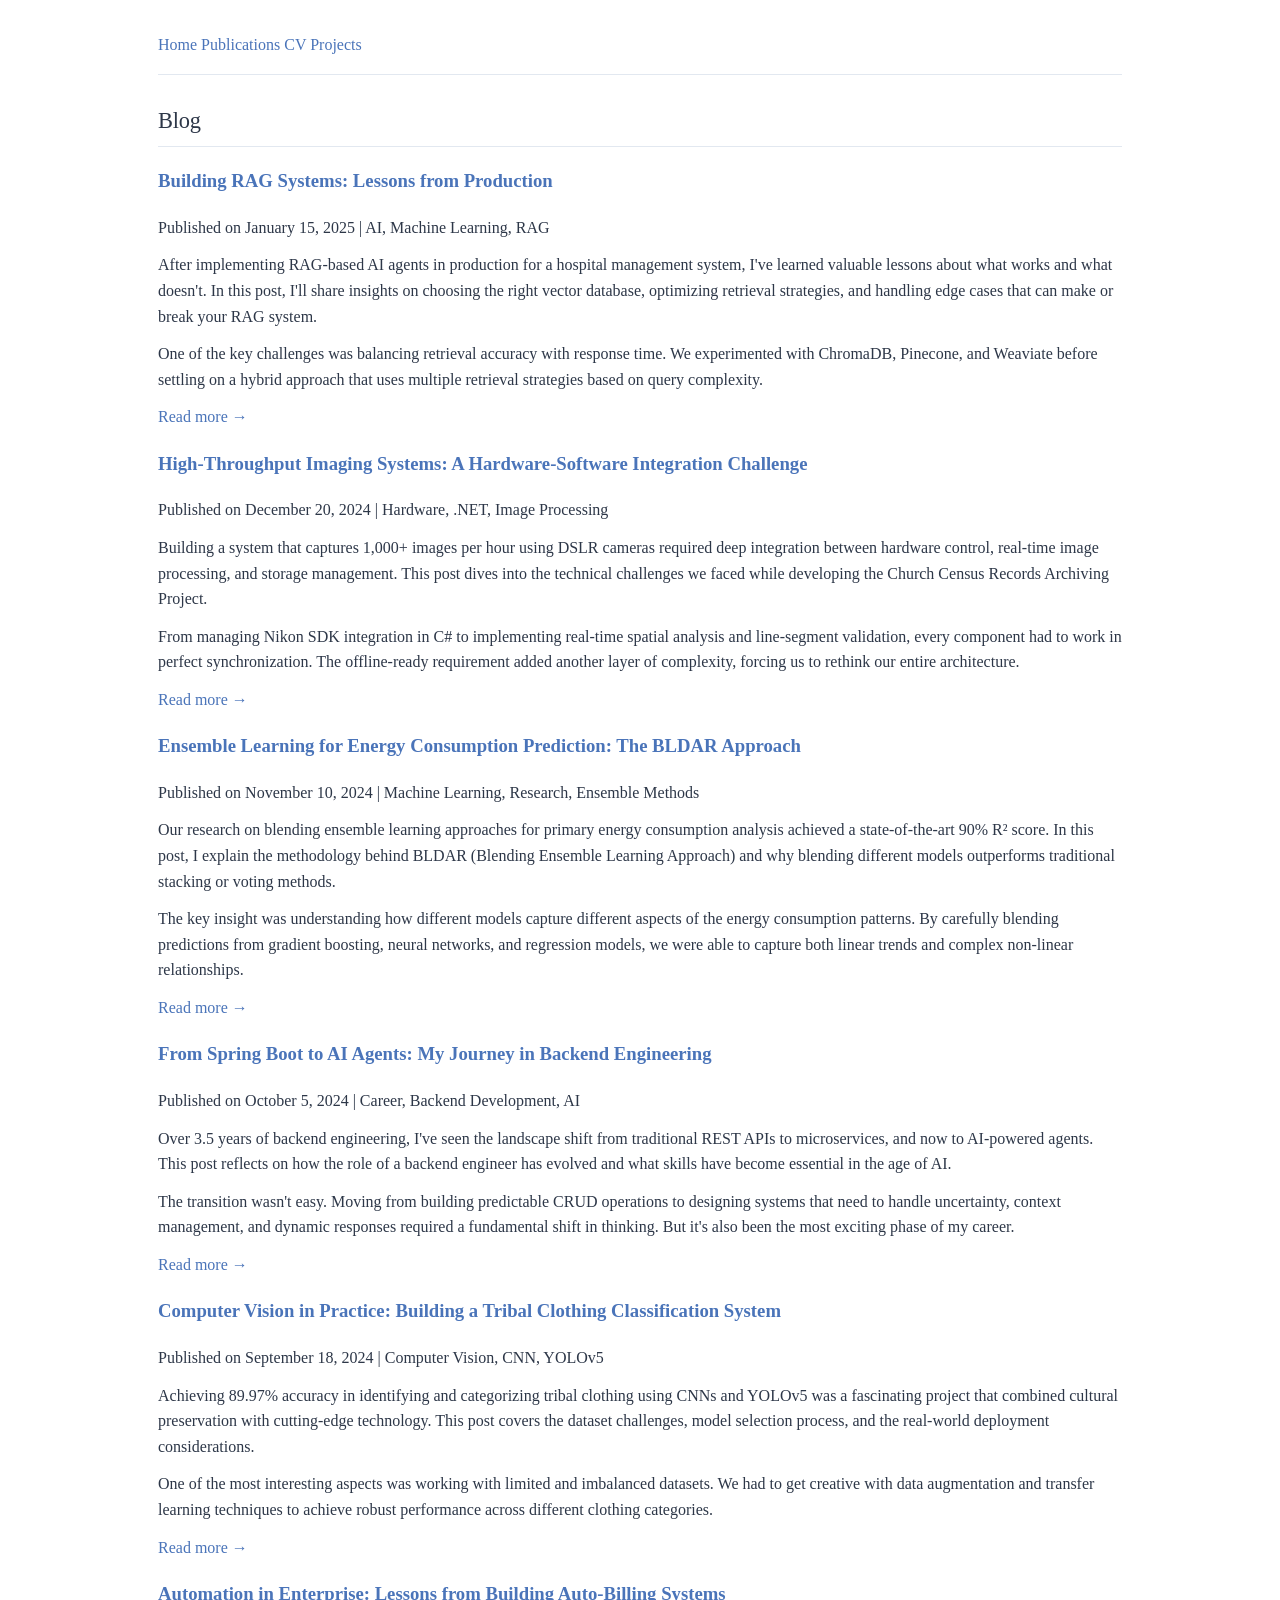
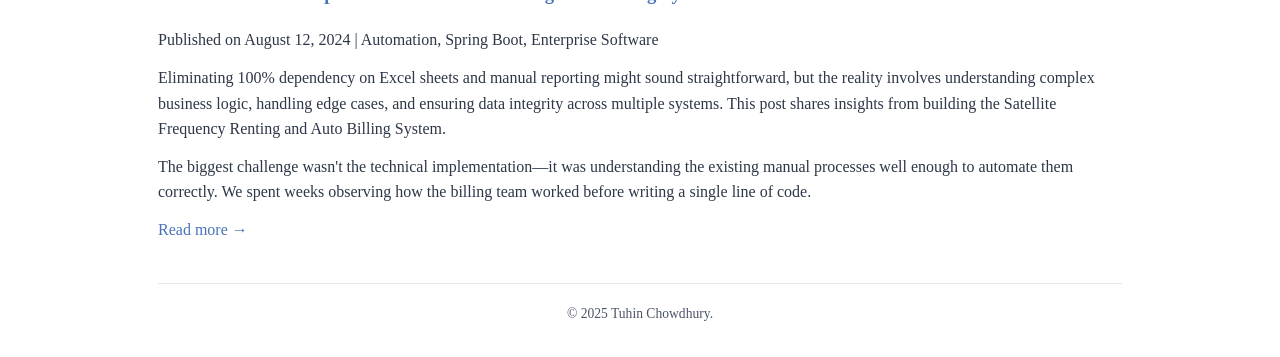
<file: blog.html>
<!DOCTYPE html>
<html lang="en">
<head>
    <meta charset="UTF-8">
    <meta name="viewport" content="width=device-width, initial-scale=1.0">
    <title>Blog - Tuhin Chowdhury</title>
    <link rel="stylesheet" href="style.css">
</head>
<body>

    <header class="header">
        <div class="container">
            <nav>
                <a href="index.html">Home</a>
                <a href="index.html#publications">Publications</a>
                <a href="Tuhin-Chowdhury_CV_2025.pdf" target="_blank">CV</a>
                <a href="index.html#projects">Projects</a>
                <!-- <a href="blog.html">Blog</a> -->
            </nav>
        </div>
    </header>

    <main class="container">
        <section id="blog">
            <h2>Blog</h2>
            
            <div class="blog-post">
                <h3><a href="#">Building RAG Systems: Lessons from Production</a></h3>
                <p class="blog-meta">Published on January 15, 2025 | AI, Machine Learning, RAG</p>
                <p>
                    After implementing RAG-based AI agents in production for a hospital management system, I've learned valuable lessons about what works and what doesn't. In this post, I'll share insights on choosing the right vector database, optimizing retrieval strategies, and handling edge cases that can make or break your RAG system.
                </p>
                <p>
                    One of the key challenges was balancing retrieval accuracy with response time. We experimented with ChromaDB, Pinecone, and Weaviate before settling on a hybrid approach that uses multiple retrieval strategies based on query complexity.
                </p>
                <a href="#" class="read-more">Read more →</a>
            </div>

            <div class="blog-post">
                <h3><a href="#">High-Throughput Imaging Systems: A Hardware-Software Integration Challenge</a></h3>
                <p class="blog-meta">Published on December 20, 2024 | Hardware, .NET, Image Processing</p>
                <p>
                    Building a system that captures 1,000+ images per hour using DSLR cameras required deep integration between hardware control, real-time image processing, and storage management. This post dives into the technical challenges we faced while developing the Church Census Records Archiving Project.
                </p>
                <p>
                    From managing Nikon SDK integration in C# to implementing real-time spatial analysis and line-segment validation, every component had to work in perfect synchronization. The offline-ready requirement added another layer of complexity, forcing us to rethink our entire architecture.
                </p>
                <a href="#" class="read-more">Read more →</a>
            </div>

            <div class="blog-post">
                <h3><a href="#">Ensemble Learning for Energy Consumption Prediction: The BLDAR Approach</a></h3>
                <p class="blog-meta">Published on November 10, 2024 | Machine Learning, Research, Ensemble Methods</p>
                <p>
                    Our research on blending ensemble learning approaches for primary energy consumption analysis achieved a state-of-the-art 90% R² score. In this post, I explain the methodology behind BLDAR (Blending Ensemble Learning Approach) and why blending different models outperforms traditional stacking or voting methods.
                </p>
                <p>
                    The key insight was understanding how different models capture different aspects of the energy consumption patterns. By carefully blending predictions from gradient boosting, neural networks, and regression models, we were able to capture both linear trends and complex non-linear relationships.
                </p>
                <a href="#" class="read-more">Read more →</a>
            </div>

            <div class="blog-post">
                <h3><a href="#">From Spring Boot to AI Agents: My Journey in Backend Engineering</a></h3>
                <p class="blog-meta">Published on October 5, 2024 | Career, Backend Development, AI</p>
                <p>
                    Over 3.5 years of backend engineering, I've seen the landscape shift from traditional REST APIs to microservices, and now to AI-powered agents. This post reflects on how the role of a backend engineer has evolved and what skills have become essential in the age of AI.
                </p>
                <p>
                    The transition wasn't easy. Moving from building predictable CRUD operations to designing systems that need to handle uncertainty, context management, and dynamic responses required a fundamental shift in thinking. But it's also been the most exciting phase of my career.
                </p>
                <a href="#" class="read-more">Read more →</a>
            </div>

            <div class="blog-post">
                <h3><a href="#">Computer Vision in Practice: Building a Tribal Clothing Classification System</a></h3>
                <p class="blog-meta">Published on September 18, 2024 | Computer Vision, CNN, YOLOv5</p>
                <p>
                    Achieving 89.97% accuracy in identifying and categorizing tribal clothing using CNNs and YOLOv5 was a fascinating project that combined cultural preservation with cutting-edge technology. This post covers the dataset challenges, model selection process, and the real-world deployment considerations.
                </p>
                <p>
                    One of the most interesting aspects was working with limited and imbalanced datasets. We had to get creative with data augmentation and transfer learning techniques to achieve robust performance across different clothing categories.
                </p>
                <a href="#" class="read-more">Read more →</a>
            </div>

            <div class="blog-post">
                <h3><a href="#">Automation in Enterprise: Lessons from Building Auto-Billing Systems</a></h3>
                <p class="blog-meta">Published on August 12, 2024 | Automation, Spring Boot, Enterprise Software</p>
                <p>
                    Eliminating 100% dependency on Excel sheets and manual reporting might sound straightforward, but the reality involves understanding complex business logic, handling edge cases, and ensuring data integrity across multiple systems. This post shares insights from building the Satellite Frequency Renting and Auto Billing System.
                </p>
                <p>
                    The biggest challenge wasn't the technical implementation—it was understanding the existing manual processes well enough to automate them correctly. We spent weeks observing how the billing team worked before writing a single line of code.
                </p>
                <a href="#" class="read-more">Read more →</a>
            </div>

        </section>
    </main>

    <footer class="footer">
        <div class="container">
            <p>&copy; 2025 Tuhin Chowdhury.</p>
        </div>
    </footer>

</body>
</html>
</file>
<file: style.css>
:root {
    --bg-color: #fff;
    --text-color: #2d3748;
    --text-secondary: #4a5568;
    --accent-color: #4a74b9;
    --accent-hover: #3a5c9e;
    --border-color: #e2e8f0;
    --shadow-color: rgba(0, 0, 0, 0.05);
    --accent-bg: rgba(74, 116, 185, 0.08);
    --accent-border: rgba(74, 116, 185, 0.2);
    --link-hover-text: #fff;
    --animation-offset: 3px;
    --transition-time: 0.3s;
    --page-max-width: 1060px;
}

[data-theme="dark"] {
    color-scheme: dark;
    --bg-color: #1a202c;
    --text-color: #e2e8f0;
    --text-secondary: #a0aec0;
    --accent-color: #7ba3d4;
    --accent-hover: #9bb8e0;
    --border-color: #2d3748;
    --shadow-color: rgba(0, 0, 0, 0.35);
    --accent-bg: rgba(123, 163, 212, 0.12);
    --accent-border: rgba(123, 163, 212, 0.25);
    --link-hover-text: #1a202c;
}

html {
    background-color: var(--bg-color);
    color: var(--text-color);
    min-height: 100%;
    transition: background-color var(--transition-time) ease, color var(--transition-time) ease;
}

* {
    box-sizing: border-box;
}

body {
    font-family: 'Merriweather', Georgia, 'Times New Roman', serif;
    line-height: 1.6;
    max-width: var(--page-max-width);
    margin: 0 auto;
    padding: 2rem 3rem;
    color: var(--text-color);
    background-color: var(--bg-color);
    min-height: 100vh;
    font-weight: 300;
    -webkit-font-smoothing: antialiased;
    -moz-osx-font-smoothing: grayscale;
    transition: background-color var(--transition-time) ease, color var(--transition-time) ease;
}

/* Theme toggle */
.header-title-row {
    display: flex;
    align-items: center;
    gap: 0.5rem;
    margin-bottom: 0.25rem;
}

.header-title-row h1 {
    margin: 0;
}

.theme-toggle {
    width: 2.35rem;
    height: 2.35rem;
    border: 1px solid var(--border-color);
    border-radius: 50%;
    background-color: var(--accent-bg);
    color: var(--accent-color);
    cursor: pointer;
    display: flex;
    align-items: center;
    justify-content: center;
    font-size: 1rem;
    box-shadow: 0 2px 6px var(--shadow-color);
    transition: all var(--transition-time) ease;
    flex-shrink: 0;
    padding: 0;
}

.theme-toggle:hover {
    background-color: var(--accent-bg);
    transform: scale(1.05);
}

.header-aside {
    display: flex;
    flex-direction: column;
    align-items: flex-end;
    flex-shrink: 0;
}

/* Ongoing research */
.ongoing-item {
    margin-bottom: 1.25rem;
    padding: 0.75rem 0;
    border-bottom: 1px solid var(--border-color);
    transition: transform var(--transition-time) ease;
}

.ongoing-item:hover {
    transform: translateX(var(--animation-offset));
}

.ongoing-item:last-child {
    border-bottom: none;
}

.pub-status {
    font-size: 0.85rem;
    font-weight: 500;
    color: #fff;
    background-color: var(--accent-color);
    padding: 0.15rem 0.5rem;
    border-radius: 4px;
    display: inline-block;
    box-shadow: 0 1px 3px var(--shadow-color);
}

/* Header */
header {
    margin-bottom: 1.5rem;
    border-bottom: 1px solid var(--border-color);
    padding-bottom: 1rem;
    display: flex;
    align-items: center;
    justify-content: space-between;
    gap: 2rem;
}

.header-content {
    flex: 1;
}

.header-image img {
    width: 130px;
    height: 130px;
    object-fit: cover;
    object-position: center center;
    border-radius: 50%;
    border: 2px solid var(--border-color);
    transition: transform var(--transition-time) ease, box-shadow var(--transition-time) ease;
}

.header-image img:hover {
    transform: scale(1.02);
    box-shadow: 0 5px 15px var(--shadow-color);
}

h1 {
    font-size: 2.2rem;
    font-weight: 500;
    margin: 0 0 0.25rem;
    letter-spacing: -0.02em;
    color: var(--text-color);
}

header > .header-content > p {
    margin: 0;
    color: var(--text-secondary);
    font-size: 1rem;
}

.social-links-header {
    display: flex;
    flex-wrap: wrap;
    gap: 1.25rem;
    margin: 1.2rem 0 0;
}

.social-links-header a {
    text-decoration: none;
    color: var(--text-secondary);
    transition: all var(--transition-time) ease;
    font-weight: 400;
    padding: 0.3rem 0.6rem;
    border-radius: 4px;
    font-size: 0.9rem;
}

.social-links-header a i {
    margin-right: 0.4rem;
}

.social-links-header a:hover {
    color: var(--accent-color);
    background-color: var(--accent-bg);
    transform: translateX(var(--animation-offset));
}

/* Sections */
@keyframes fadeIn {
    from {
        opacity: 0;
        transform: translateX(var(--animation-offset));
    }
    to {
        opacity: 1;
        transform: translateX(0);
    }
}

section {
    margin-bottom: 2rem;
    scroll-margin-top: 1rem;
    animation: fadeIn 0.8s ease-out;
    width: 100%;
}

h2 {
    font-size: 1.4rem;
    font-weight: 500;
    margin: 1.75rem 0 1rem;
    padding-bottom: 0.5rem;
    border-bottom: 1px solid var(--border-color);
    letter-spacing: -0.01em;
    color: var(--text-color);
}

p {
    margin: 0.5rem 0 0.75rem;
}

ul {
    padding-left: 1.25rem;
    margin: 0.5rem 0 0.75rem;
}

li {
    margin-bottom: 0.4rem;
    color: var(--text-secondary);
}

a {
    color: var(--accent-color);
    text-decoration: none;
    transition: color var(--transition-time) ease;
}

a:hover {
    color: var(--accent-hover);
}

strong {
    font-weight: 600;
    color: var(--accent-color);
}

small {
    font-size: 0.85rem;
    color: var(--text-secondary);
    font-weight: 400;
}

.highlight-name {
    font-weight: 600;
    color: var(--accent-color);
}

/* News */
.news-container {
    max-height: 300px;
    overflow-y: auto;
    scrollbar-width: none;
    -ms-overflow-style: none;
}

.news-container::-webkit-scrollbar {
    display: none;
}

.news-list {
    padding-left: 0;
    list-style-type: none;
    margin: 0.5rem 0;
}

.news-list li {
    margin-bottom: 0.9rem;
    padding-left: 0.9rem;
    border-left: 2px solid var(--accent-border);
    padding-bottom: 0.7rem;
    transition: transform var(--transition-time) ease;
}

.news-list li:hover {
    border-left-color: var(--accent-color);
    transform: translateX(var(--animation-offset));
}

/* Publications & Projects */
.publication-item {
    margin-bottom: 1.5rem;
    padding: 0.75rem 0;
    border-bottom: 1px solid var(--border-color);
    display: flex;
    gap: 1.25rem;
    transition: transform var(--transition-time) ease;
}

.publication-item:hover {
    transform: translateX(var(--animation-offset));
}

.pub-thumbnail {
    width: 125px;
    height: 125px;
    flex-shrink: 0;
    border: 1px solid var(--border-color);
    overflow: hidden;
    cursor: pointer;
    position: relative;
    border-radius: 6px;
    box-shadow: 0 2px 8px var(--shadow-color);
}

.pub-thumbnail img {
    width: 100%;
    height: 100%;
    object-fit: cover;
    transition: transform var(--transition-time) ease;
}

.pub-thumbnail:hover img {
    transform: scale(1.08);
}

.pub-content {
    flex: 1;
    min-width: 0;
}

.pub-title {
    font-weight: 500;
    margin-bottom: 0.4rem;
    font-size: 1.05rem;
    line-height: 1.4;
}

.pub-title a {
    color: var(--text-color);
}

.pub-title a:hover {
    color: var(--accent-color);
}

.pub-authors {
    font-size: 0.9rem;
    margin-bottom: 0.4rem;
    color: var(--text-secondary);
    line-height: 1.5;
}

.pub-venue-container {
    display: flex;
    flex-wrap: wrap;
    align-items: center;
    gap: 0.75rem;
    margin-bottom: 0.5rem;
}

.pub-venue {
    font-size: 0.9rem;
    font-style: italic;
    color: var(--text-secondary);
}

.pub-links {
    font-size: 0.85rem;
    display: flex;
    flex-wrap: wrap;
    gap: 0.5rem;
    margin-top: 0.35rem;
}

.pub-links a {
    color: var(--accent-color);
    transition: all var(--transition-time) ease;
    padding: 0.2rem 0.5rem;
    border-radius: 4px;
    background-color: var(--accent-bg);
}

.pub-links a:hover {
    color: var(--link-hover-text);
    background-color: var(--accent-color);
    transform: translateX(3px);
    box-shadow: 0 2px 5px var(--shadow-color);
}

/* Awards */
.award-item {
    display: flex;
    align-items: baseline;
    margin-bottom: 0.35rem;
    transition: transform var(--transition-time) ease;
}

.award-item:hover {
    transform: translateX(var(--animation-offset));
}

.award-year {
    font-weight: 500;
    color: var(--accent-color);
    flex: 0 0 60px;
}

.award-desc {
    flex: 1;
}

.award-desc small {
    margin-left: 0.25rem;
}

/* Services */
.service-title {
    font-weight: 500;
    margin: 1rem 0 0.35rem;
    color: var(--accent-color);
}

.service-title:first-of-type {
    margin-top: 0;
}

.service-category {
    transition: transform var(--transition-time) ease;
}

.service-category:hover {
    transform: translateX(var(--animation-offset));
}

.service-category p {
    margin: 0.25rem 0 0.5rem;
    font-size: 0.92rem;
    color: var(--text-secondary);
    line-height: 1.5;
}

/* Reviews */
.reviews-grid {
    display: grid;
    grid-template-columns: repeat(3, 1fr);
    gap: 1.25rem;
    margin-bottom: 1rem;
}

.review-item {
    text-align: center;
    transition: transform var(--transition-time) ease;
}

.review-item:hover {
    transform: translateX(var(--animation-offset));
}

.review-thumbnail {
    width: 100%;
    height: auto;
    aspect-ratio: 4 / 3;
    margin: 0 auto;
}

.review-thumbnail img {
    object-fit: contain;
    background: #fafafa;
}

/* Image zoom overlay */
.image-zoom-overlay {
    display: none;
    position: fixed;
    top: 0;
    left: 0;
    width: 100%;
    height: 100%;
    background-color: rgba(0, 0, 0, 0.85);
    z-index: 1000;
    cursor: pointer;
    align-items: center;
    justify-content: center;
    opacity: 0;
    transition: opacity var(--transition-time);
}

.image-zoom-overlay.active {
    display: flex;
    opacity: 1;
}

.image-zoom-overlay img {
    max-width: 85%;
    max-height: 85%;
    object-fit: contain;
    border-radius: 4px;
    box-shadow: 0 10px 25px rgba(0, 0, 0, 0.3);
    animation: zoom var(--transition-time) ease-out;
    cursor: default;
}

@keyframes zoom {
    from {
        transform: scale(0.8);
        opacity: 0;
    }
    to {
        transform: scale(1);
        opacity: 1;
    }
}

.modal-close {
    position: absolute;
    top: 15px;
    right: 35px;
    color: #f1f1f1;
    font-size: 35px;
    font-weight: normal;
    cursor: pointer;
    transition: color var(--transition-time);
    opacity: 0.8;
    line-height: 1;
}

.modal-close:hover {
    color: #fff;
    opacity: 1;
    transform: scale(1.1);
}

/* Footer */
footer {
    margin-top: 2.5rem;
    padding-top: 1.2rem;
    border-top: 1px solid var(--border-color);
    font-size: 0.85rem;
    color: var(--text-secondary);
    text-align: center;
}

footer p {
    margin: 0;
}

/* Responsive */
@media (max-width: 768px) {
    body {
        padding: 1.25rem 1.5rem;
    }

    header {
        flex-direction: column-reverse;
        align-items: center;
        text-align: center;
        gap: 1rem;
    }

    .header-aside {
        align-items: center;
    }

    .header-title-row {
        justify-content: center;
    }

    .social-links-header {
        justify-content: center;
    }

    h1 {
        font-size: 1.8rem;
    }

    .publication-item {
        flex-direction: column;
    }

    .pub-thumbnail {
        width: 100%;
        height: 180px;
    }

    .publication-item:hover,
    .review-item:hover,
    .award-item:hover,
    .service-category:hover,
    .ongoing-item:hover,
    .news-list li:hover,
    .social-links-header a:hover,
    .pub-links a:hover {
        transform: none !important;
    }

    .reviews-grid {
        grid-template-columns: 1fr;
    }
}

@media (max-width: 480px) {
    body {
        padding: 1rem;
    }

    h1 {
        font-size: 1.5rem;
    }

    h2 {
        font-size: 1.2rem;
    }

    .social-links-header {
        gap: 0.5rem;
    }

    .social-links-header a {
        font-size: 0.82rem;
        padding: 0.25rem 0.4rem;
    }

    .header-image img {
        width: 110px;
        height: 110px;
    }
}
</file>
